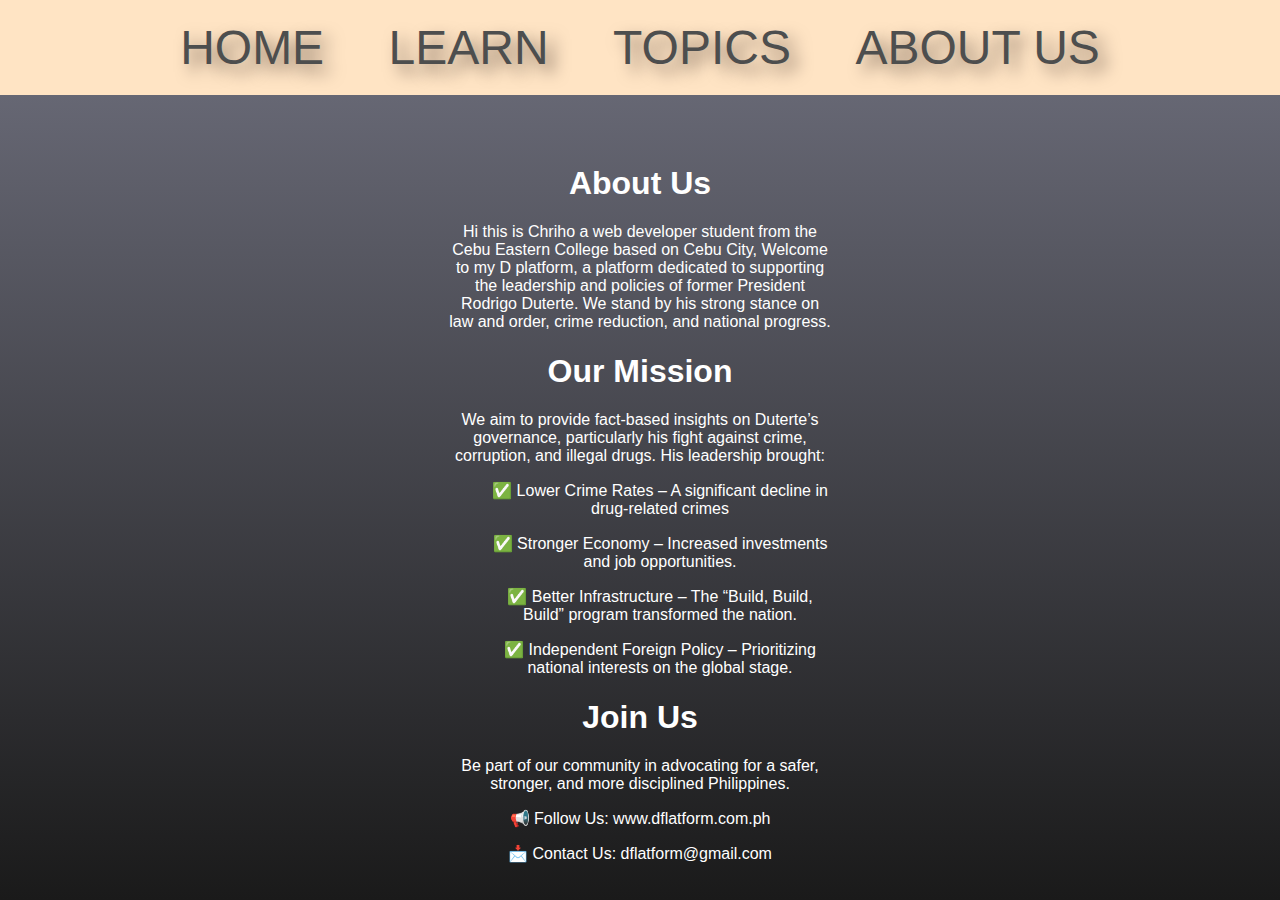
<file: info.html>
<!DOCTYPE html>
<html lang="en">
<head>
    <meta charset="UTF-8">
    <meta name="viewport" content="width=device-width, initial-scale=1.0">
    <title>ABOUT US</title>
    <link rel="icon" href="favicon.ico">
    <link rel="stylesheet" href="styles2.css">

</head>
<body>
    <header>
        <nav>
            <a href="index.html">HOME</a>
            <a href="learn.html">LEARN</a>
            <a href="News.html">TOPICS</a>
            <a href="info.html">ABOUT US</a>
        </nav>
    </header>
    <main>
        <section>
            <h1>About Us</h1>
            <p>Hi this is Chriho a web developer student from the Cebu Eastern College based on Cebu City, Welcome to my D platform, a platform dedicated to supporting the leadership and policies of former President Rodrigo Duterte. We stand by his strong stance on law and order, crime reduction, and national progress.</p>
        </section>
        <section>
            <h1>Our Mission</h1>
            <p>We aim to provide fact-based insights on Duterte’s governance, particularly his fight against crime, corruption, and illegal drugs. His leadership brought:</p>
            <Ul>
                <p>&#x2705; Lower Crime Rates – A significant decline in drug-related crimes</p>
                <p>&#x2705; Stronger Economy – Increased investments and job opportunities.</p>
                <p>&#x2705; Better Infrastructure – The “Build, Build, Build” program transformed the nation.</p>
                <p>&#x2705; Independent Foreign Policy – Prioritizing national interests on the global stage.</p>
            </Ul>
        </section>
        <article class="email">
            <h1>Join Us</h1>
            <p>Be part of our community in advocating for a safer, stronger, and more disciplined Philippines.</p>
            <p>&#128226; Follow Us: <a href="#">www.dflatform.com.ph</a></p>
            <p>&#128233; Contact Us: <a href="#">dflatform@gmail.com</a></p> 
        </article>
    </main>
</body>
</html>
</file>
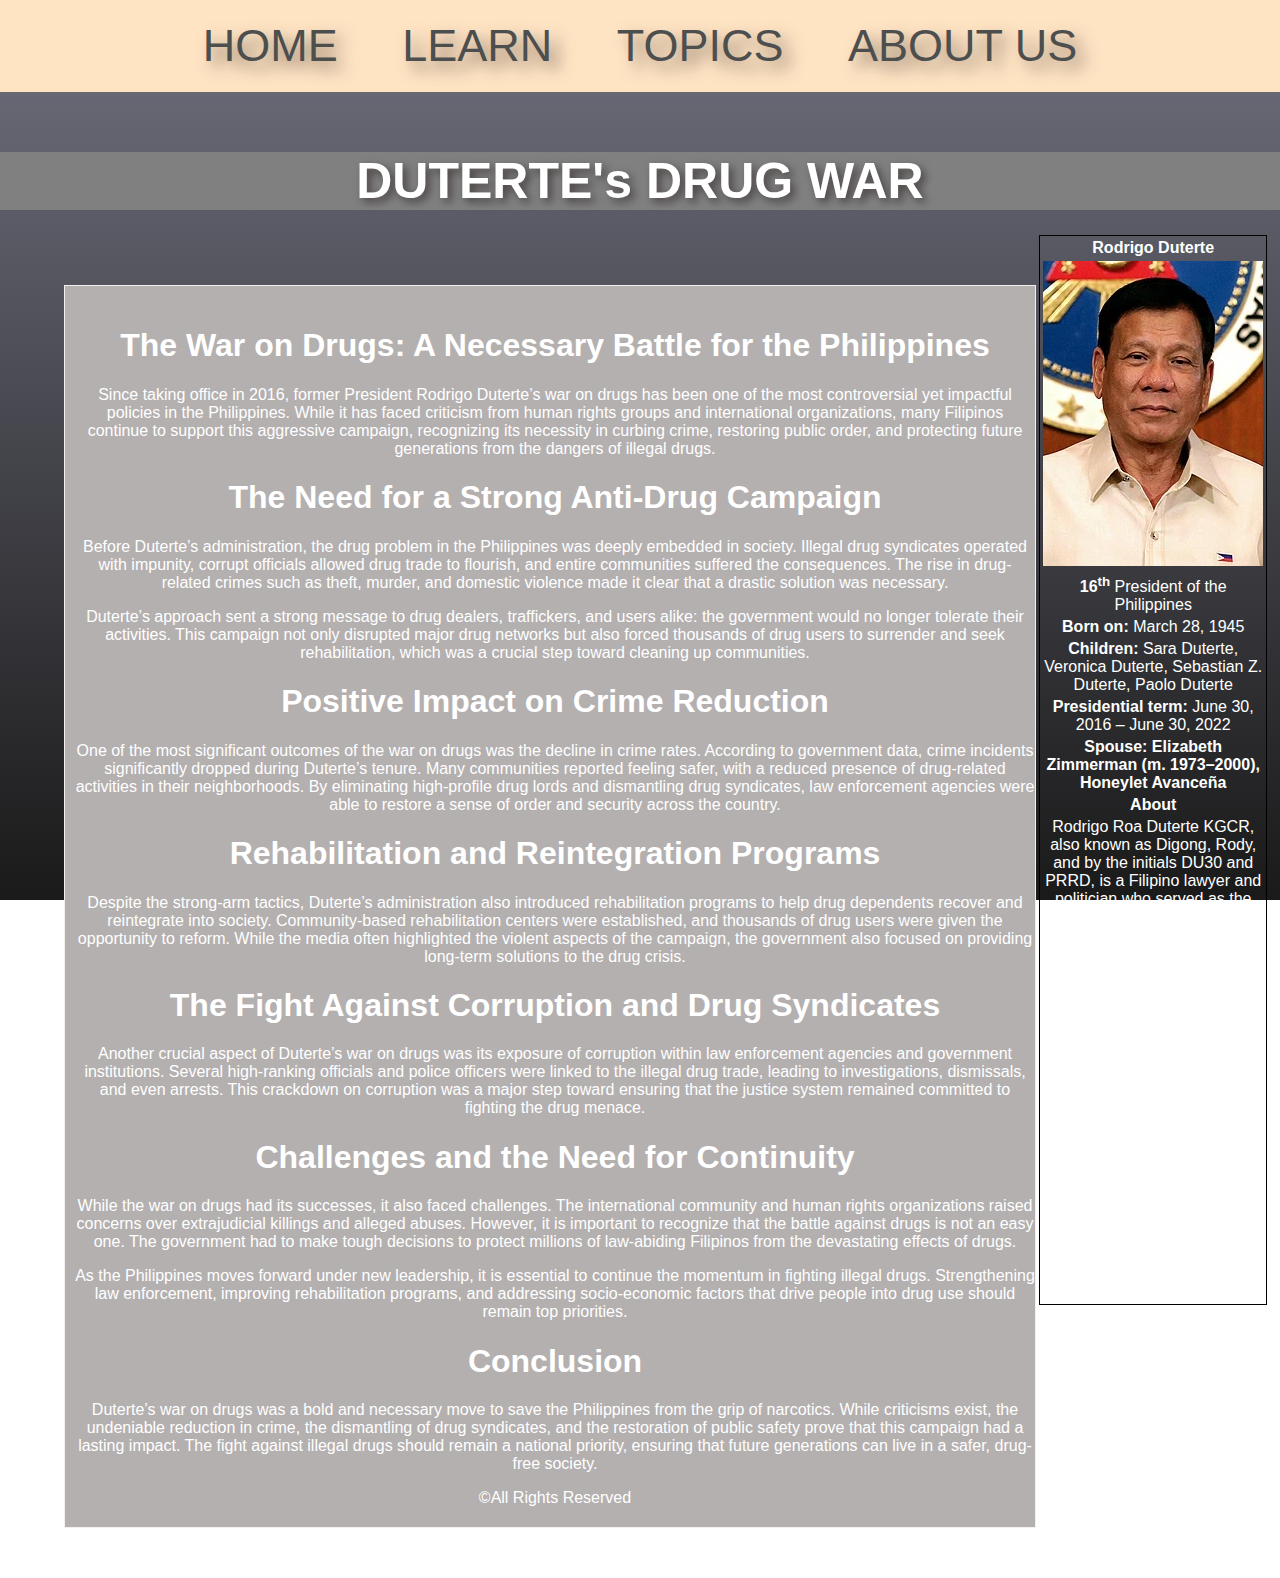
<file: learn.html>
<!DOCTYPE html>
<html lang="en">
<head>
    <meta charset="UTF-8">
    <meta name="viewport" content="width=device-width, initial-scale=1.0">
    <title>LEARN</title>
    <link rel="icon" href="favicon.ico">
    <link rel="stylesheet" href="styles4.css">

    </head>
    <body>
    <header>
        <nav>
            <a href="index.html">HOME</a>
            <a href="learn.html">LEARN</a>
            <a href="News.html">TOPICS</a>
            <a href="info.html">ABOUT US</a>
        </nav>
        <h1>DUTERTE's DRUG WAR</h1>
    </header>
    <main>
        <section>
            <h1>The War on Drugs: A Necessary Battle for the Philippines</h1>
            <p>Since taking office in 2016, former President Rodrigo Duterte’s war on drugs has been one of the most controversial yet impactful policies in the Philippines. While it has faced criticism from human rights groups and international organizations, many Filipinos continue to support this aggressive campaign, recognizing its necessity in curbing crime, restoring public order, and protecting future generations from the dangers of illegal drugs.</p>
        </section>
        <article>
            <h1>The Need for a Strong Anti-Drug Campaign</h1>
            <p>Before Duterte’s administration, the drug problem in the Philippines was deeply embedded in society. Illegal drug syndicates operated with impunity, corrupt officials allowed drug trade to flourish, and entire communities suffered the consequences. The rise in drug-related crimes such as theft, murder, and domestic violence made it clear that a drastic solution was necessary.</p>
            <p>Duterte’s approach sent a strong message to drug dealers, traffickers, and users alike: the government would no longer tolerate their activities. This campaign not only disrupted major drug networks but also forced thousands of drug users to surrender and seek rehabilitation, which was a crucial step toward cleaning up communities.</p>
        </article>
        <article>
            <h1>Positive Impact on Crime Reduction</h1>
            <p>One of the most significant outcomes of the war on drugs was the decline in crime rates. According to government data, crime incidents significantly dropped during Duterte’s tenure. Many communities reported feeling safer, with a reduced presence of drug-related activities in their neighborhoods. By eliminating high-profile drug lords and dismantling drug syndicates, law enforcement agencies were able to restore a sense of order and security across the country.</p>
        </article>
        <article>
            <h1>Rehabilitation and Reintegration Programs</h1>
            <p>Despite the strong-arm tactics, Duterte’s administration also introduced rehabilitation programs to help drug dependents recover and reintegrate into society. Community-based rehabilitation centers were established, and thousands of drug users were given the opportunity to reform. While the media often highlighted the violent aspects of the campaign, the government also focused on providing long-term solutions to the drug crisis.</p>
        </article>
        <article>
            <h1>The Fight Against Corruption and Drug Syndicates</h1>
            <p>Another crucial aspect of Duterte’s war on drugs was its exposure of corruption within law enforcement agencies and government institutions. Several high-ranking officials and police officers were linked to the illegal drug trade, leading to investigations, dismissals, and even arrests. This crackdown on corruption was a major step toward ensuring that the justice system remained committed to fighting the drug menace.</p>
        </article>
        <article>
            <h1>Challenges and the Need for Continuity</h1>
            <p>While the war on drugs had its successes, it also faced challenges. The international community and human rights organizations raised concerns over extrajudicial killings and alleged abuses. However, it is important to recognize that the battle against drugs is not an easy one. The government had to make tough decisions to protect millions of law-abiding Filipinos from the devastating effects of drugs.</p>
            <p>As the Philippines moves forward under new leadership, it is essential to continue the momentum in fighting illegal drugs. Strengthening law enforcement, improving rehabilitation programs, and addressing socio-economic factors that drive people into drug use should remain top priorities.</p>
        </article>
        <article>
            <h1>Conclusion</h1>
            <p>Duterte’s war on drugs was a bold and necessary move to save the Philippines from the grip of narcotics. While criticisms exist, the undeniable reduction in crime, the dismantling of drug syndicates, and the restoration of public safety prove that this campaign had a lasting impact. The fight against illegal drugs should remain a national priority, ensuring that future generations can live in a safer, drug-free society.</p>
        </article>
        <aside class="info">
            <table class="table">
            <tbody>
                <tr>
                    <th>Rodrigo Duterte</th>
                </tr>
                <tr>
                    <td><img src="duterte.webp" alt="duterte"></td>
                </tr>
                <tr>
                    <td><b>16<sup>th</sup></b>&nbsp;President of the Philippines</td>
                </tr>
                <tr>
                    <td><b>Born on: </b>March 28, 1945</td>
                </tr>
                <tr>
                    <td><b>Children: </b> Sara Duterte, Veronica Duterte, Sebastian Z. Duterte, Paolo Duterte</td>
                </tr>
                <tr>
                    <td> <b>Presidential term:</b> June 30, 2016 – June 30, 2022</td>
                </tr>
                <tr>
                    <td>
                        <b> <b></b>Spouse: Elizabeth Zimmerman (m. 1973–2000), Honeylet Avanceña
                   </b> </td>
                </tr>
                <tr>
                    <td><b>About</b></td>
                </tr>
                <tr>
                    <td>Rodrigo Roa Duterte KGCR, also known as Digong, Rody, and by the initials DU30 and PRRD, is a Filipino lawyer and politician who served as the 16th president of the Philippines from 2016 to 2022. He is the chairperson of PDP–Laban, the ruling political party in the Philippines during his presidency.</td>
                </tr>
            </tbody>
            </table>
        </aside>
        <footer> &#169;All Rights Reserved</footer>
    </main>
</body>
</html>
</file>
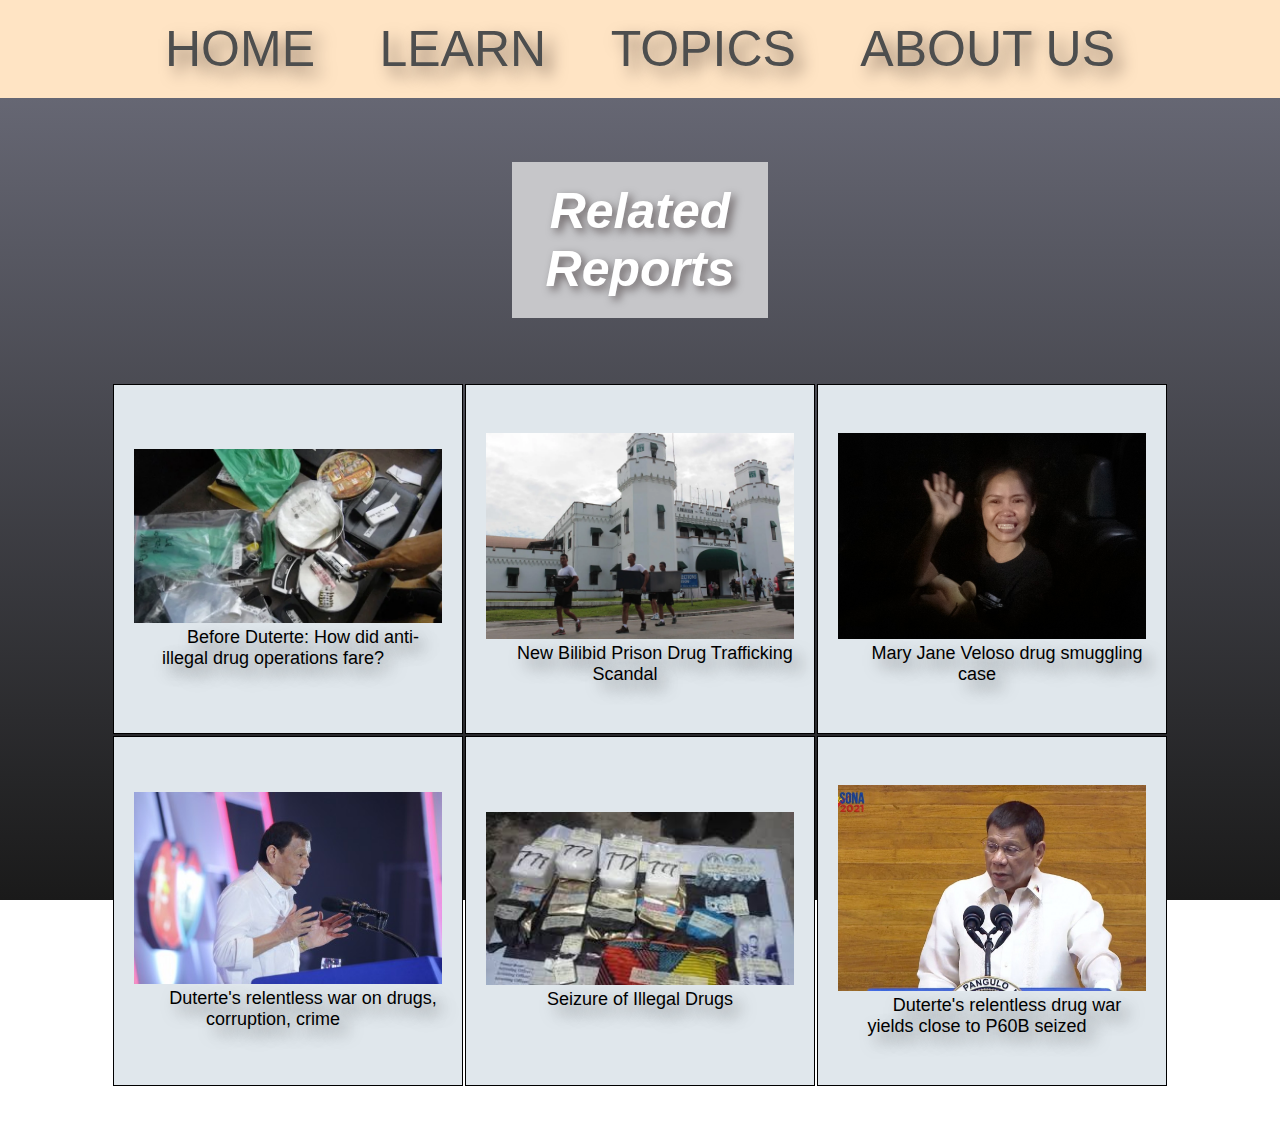
<file: News.html>
<!DOCTYPE html>
<html lang="en">

<head>
    <meta charset="UTF-8">
    <meta name="viewport" content="width=device-width, initial-scale=1.0">
    <title>DOCUMENTS</title>
    <link rel="icon" href="favicon.ico">
    <link rel="stylesheet" href="styles3.css">

</head>

<body>
    <header>
        <!-- Navigation Bar -->
        <nav>
            <a href="index.html">HOME</a>
            <a href="learn.html">LEARN</a>
            <a href="News.html">TOPICS</a>
            <a href="info.html">ABOUT US</a>
        </nav>

        <!-- Main Header -->
        <h3>Related Reports</h3>
    </header>
    <table>
        <tr>
            <td>
                <img src="drugs1.webp" alt="drugs1">
                <figcaption>
                    <a href="https://www.rappler.com/newsbreak/in-depth/141100-anti-drug-operations-before-rodrigo-duterte/?utm_source=chatgpt.com">
                        Before Duterte: How did anti-illegal drug operations fare?
                    </a>
                </figcaption>
            </td>
            <td>
                <img src="bilibid101.webp" alt="bilibid101">
                <figcaption>
                    <a href="https://www.philstar.com/headlines/2014/12/21/1405021/yearender-bilibid-premier-prison-center-illegal-drugs-guns">
                        New Bilibid Prison Drug Trafficking Scandal
                    </a>
                </figcaption>
            </td>
            <td>
                <img src="maryjane.jpg" alt="maryjane">
                <figcaption>
                    <a href="https://www.aljazeera.com/news/2024/12/18/mary-jane-veloso-filipina-nearly-executed-in-indonesia-arrives-home">
                        Mary Jane Veloso drug smuggling case
                    </a>
                </figcaption>
            </td>

        <tr>
            <td>
                <img src="duterte1.jpg" alt="duterte1">
                <figcaption>
                    <a href="https://www.pna.gov.ph/index.php/articles/1089333">
                        Duterte's relentless war on drugs, corruption, crime
                    </a>
                </figcaption>
            </td>
            <td>
                <img src="evidence.jpg" alt="evidence">
                <figcaption>
                    <a href="https://mb.com.ph/2022/4/29/malacanang-defends-dutertes-admission-of-failed-drug-war-significant-accomplishments-cited">
                        Seizure of Illegal Drugs
                    </a>
                </figcaption>
            </td>
            <td>
                <img src="dddd.jpg" alt="dddd">
                <figcaption>
                    <a href="https://mirror.pia.gov.ph/news/2021/07/27/dutertes-relentless-drug-war-yields-close-to-p60b-seized?utm_source=chatgpt.com">
                        Duterte's relentless drug war yields close to P60B seized
                    </a>
                </figcaption>
            </td>
        </tr>

        <tr>

        </tr>
    </table>

    <footer> &#169; All Rights Reserved</footer>
</body>

</html>
</file>
<file: styles2.css>
body {
    margin: 0;
    font-family: Arial, sans-serif;
    background: linear-gradient(to bottom, #6f707e, #1a1a1a); 
    background-attachment: fixed;
    color: #ffffff; 
}
nav a {
    padding-left: 25px;
    padding-right: 25px;
    font-size: 40px;
    color: rgb(77, 78, 78);
    text-shadow: 8px 8px 16px rgb(15, 2, 2, 0.5);
}
a {
    text-decoration: none;
    color: #ffffff;
}
nav {
    background-color: bisque;
    padding: 20px; 
    text-align: center;
}
a:hover {
    background-color: rgba(253, 252, 252, 0.774); 
}
main {
    box-sizing: border-box;
    text-align: center;
    margin-left: 40%;
    margin-right: 40%;
    margin-top: 50px;
}

.email a:hover {
    background-color: rgba(80, 76, 76, 0.863); 
}
@media screen and (max-width: 768px) {
    nav a {
        font-size: 28px; 
        padding-left: 15px;
        padding-right: 15px;
    }

    main {
        margin-left: 10%;
        margin-right: 10%;
        margin-top: 30px;
    }

    nav {
        padding: 15px; 
    }
    .email a:hover {
        background-color: rgba(80, 76, 76, 0.9); 
    }
}
@media screen and (max-width: 480px) {
    nav a {
        font-size: 24px; 
        padding-left: 10px;
        padding-right: 10px;
    }

    main {
        margin-left: 5%;
        margin-right: 5%;
        margin-top: 20px;
    }

    nav {
        padding: 10px; 
    }

    .email a:hover {
        background-color: rgba(80, 76, 76, 0.9); 
    }
}
@media screen and (min-width: 1200px) {
    nav a {
        font-size: 48px; 
        padding-left: 30px;
        padding-right: 30px;
    }

    main {
        margin-left: 35%;
        margin-right: 35%;
        margin-top: 70px; 
    }
}
</file>
<file: styles4.css>
body {
    margin: 0;
    font-family: Arial, sans-serif;
    background: linear-gradient(to bottom, #6f707e, #1a1a1a); 
    background-attachment: fixed;
    color: #ffffff; 
}

header {
    text-align: center;
}

header h1 {
    margin: 0;
    color: white; 
    text-align: center;
    text-shadow: 4px 4px 8px rgba(15, 2, 2, 0.5); 
    background-color: gray;
    margin-top: 40px;
}

a {
    text-decoration: none;
    padding-left: 25px;
    padding-right: 25px;
    font-size: 40px;
    color: rgb(77, 78, 78);
    text-shadow: 8px 8px 16px rgb(15, 2, 2, 0.5);
}

a:hover {
    background-color: rgba(253, 252, 252, 0.774);
}

nav {
    background-color: bisque;
    padding: 20px;
}

.table {
    position: absolute;
    right: 0px;
    top: 0px;
    width: 15%;
    box-sizing: border-box;
    border: 1px solid black;
    text-align: center;
    padding-bottom: 10px;
    margin-right: 1%;
    margin-top: 235px;
    padding-bottom: 285px;
}

main {
    border: 1px solid rgb(245, 240, 240);
    width: 75%;
    margin-right: 1%;
    margin-top: 75px;
    margin-left: 5%;
    padding-left: 10px;
    padding-top: 20px;
    padding-bottom: 20px;
    text-align: center;
    margin-bottom: 50px;
    background-color: rgb(180, 176, 176);
}

@media screen and (max-width: 768px) {
    header h1 {
        font-size: 30px; 
        margin-top: 20px;
    }

    a {
        font-size: 28px; 
        padding-left: 15px;
        padding-right: 15px;
    }

    .table {
        width: 50%; 
        margin-top: 20px;
        margin-right: 0;
        padding-bottom: 20px;
    }

    main {
        width: 90%; 
        margin-left: 5%;
        margin-right: 5%;
        margin-top: 30px;
        padding-left: 10px;
        padding-top: 15px;
    }
}

@media screen and (max-width: 480px) {
    header h1 {
        font-size: 24px; 
        margin-top: 10px;
    }

    a {
        font-size: 20px; 
        padding-left: 10px;
        padding-right: 10px;
    }

    .table {
        width: 70%; 
        margin-top: 10px;
        margin-right: 0;
        padding-bottom: 15px;
    }

    main {
        width: 95%; 
        margin-left: 5%;
        margin-right: 5%;
        margin-top: 20px;
        padding-left: 10px;
        padding-top: 10px;
    }
}

@media screen and (min-width: 1200px) {
    header h1 {
        font-size: 50px; 
        margin-top: 60px;
    }

    a {
        font-size: 45px; 
        padding-left: 30px;
        padding-right: 30px;
    }

    .table {
        width: 15%; 
        margin-top: 235px;
        margin-right: 1%;
    }

    main {
        width: 75%; 
        margin-left: 5%;
        margin-right: 5%;
        margin-top: 75px;
        padding-left: 10px;
        padding-top: 20px;
    }
}
</file>
<file: styles3.css>
body {
    margin: 0;
    font-family: Arial, sans-serif;
    background: linear-gradient(to bottom, #6f707e, #1a1a1a);
    background-attachment: fixed;
    color: #ffffff;
}

a {
    text-decoration: none;
    padding: 0 25px;
    font-size: 40px;
    color: rgb(77, 78, 78);
    text-shadow: 8px 8px 16px rgb(15, 2, 2, 0.5);
}

a:hover {
    background-color: rgba(253, 252, 252, 0.774);
}

nav {
    background-color: bisque;
    padding: 20px;
    text-align: center;
}

table {
    margin-left: auto;
    margin-right: auto;
    margin-top: 5%;
}

td {
    padding: 20px;
    width: 300px;
    height: 300px;
    box-sizing: border-box;
    border: 1px solid black;
    text-align: center;
}

tr {
    background-color: rgb(224, 231, 236);
}

header h3 {
    text-align: center;
    margin-top: 5%;
    font-size: 40px;
    background-color: #c6c6c9;
    margin-left: 40%;
    margin-right: 40%;
    padding: 20px;
    font-family: Arial, Helvetica, sans-serif;
    font-style: italic;
    text-shadow: 4px 4px 8px rgba(15, 2, 2, 0.5);
}

footer {
    text-align: center;
    margin-top: 30px;
}

img {
    width: 100%;
    height: auto;
    max-width: 280px;
}

figcaption a {
    font-size: 16px;
    color: rgb(0 0 0);
    margin-top: 10px;
}
@media screen and (max-width: 768px) {
    a {
        font-size: 28px; /* Reduce font size for smaller screens */
        padding: 0 15px; /* Adjust padding */
    }

    header h3 {
        font-size: 30px; /* Smaller font size for header */
        margin-left: 10%;
        margin-right: 10%; /* Adjust margins for smaller screens */
    }

    table {
        margin-top: 10%;
    }

    td {
        width: 200px; /* Reduce width for smaller screens */
        height: 200px; /* Reduce height for smaller screens */
    }

    img {
        max-width: 200px; /* Reduce max width for images */
    }

    figcaption a {
        font-size: 14px; /* Smaller font size for figcaption links */
    }
}

@media screen and (max-width: 480px) {
    a {
        font-size: 20px;
        padding: 0 10px; 
    }

    header h3 {
        font-size: 24px; 
        margin-left: 5%;
        margin-right: 5%;
    }

    table {
        margin-top: 15%;
    }

    td {
        width: 150px;
        height: 150px; 
    }

    img {
        max-width: 150px; 
    }

    figcaption a {
        font-size: 12px; 
    }
}

@media screen and (min-width: 1200px) {
    header h3 {
        font-size: 50px; 
        margin-left: 40%;
        margin-right: 40%; 
    }

    a {
        font-size: 50px; 
        padding: 0 30px; 
    }

    td {
        width: 350px; 
        height: 350px; 
    }

    img {
        max-width: 320px;
    }

    figcaption a {
        font-size: 18px; 
    }
}
</file>
